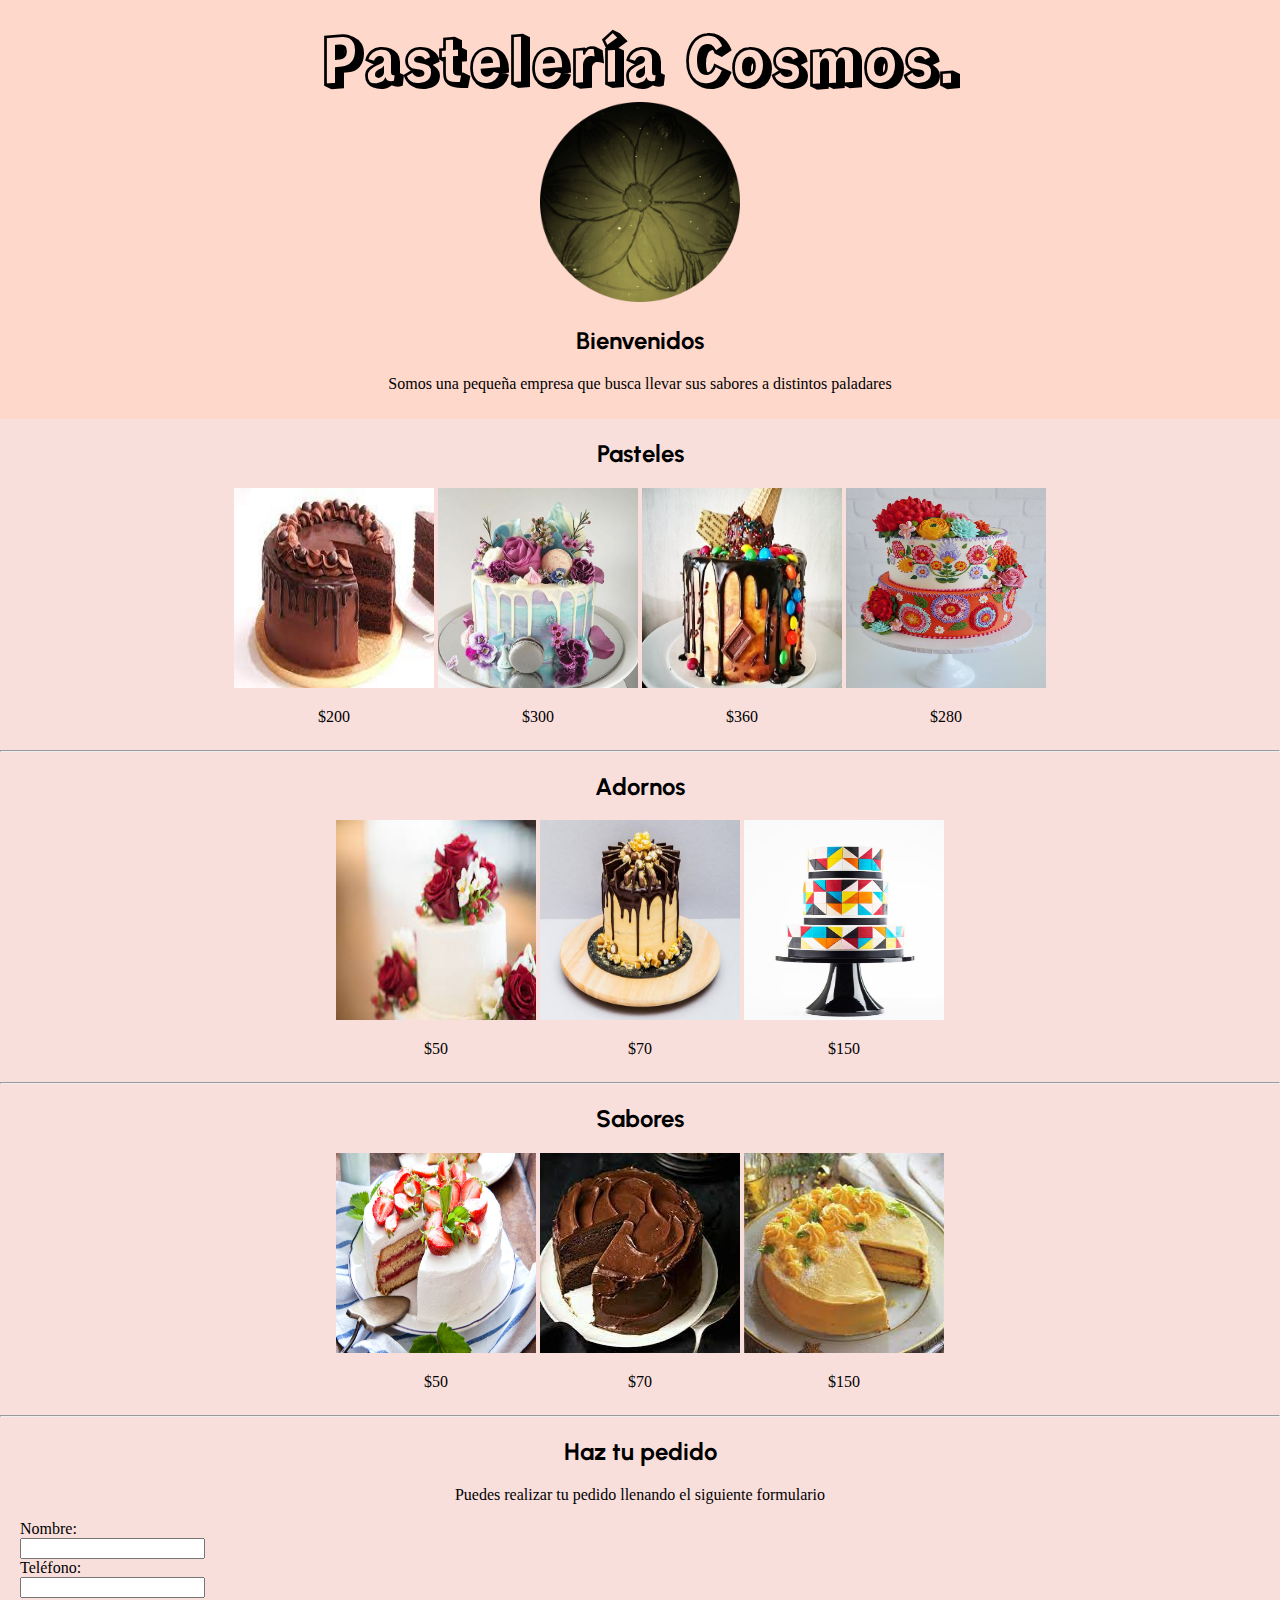
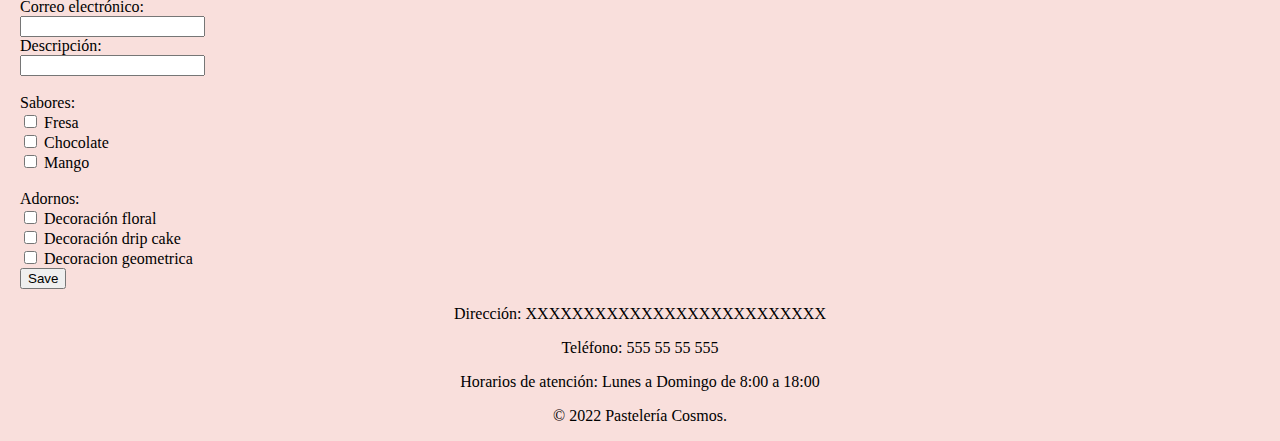
<file: index.html>
<!DOCTYPE html>
<html lang="en" dir="ltr">
  <head>
    <meta charset="utf-8">
    <title>Pastelería Cosmos</title>
    <link rel="stylesheet" href="css/styles.css">
    <link rel="icon" href="favicon.ico">
    <link rel="preconnect" href="https://fonts.googleapis.com">
    <link rel="preconnect" href="https://fonts.gstatic.com" crossorigin>
    <link href="https://fonts.googleapis.com/css2?family=Rampart+One&family=Urbanist:wght@100&display=swap" rel="stylesheet">
  </head>
  <body>
    <div class="Bienvenida">
      <h1 id="Marca">Pastelería Cosmos.</h1>
      <img id="Logo" src="images/LogoPasteleria.png" alt="Logo">
      <h2>Bienvenidos</h2>
      <p>Somos una pequeña empresa que busca llevar sus sabores a distintos paladares</p>
    </div>
    <div  class="Producto">
      <div class="Pastel">
        <h2>Pasteles</h2>
        <div class="Pas">
          <img class="Pasteles" src="images/1.Pastel.jpg" alt="pastel-image">
          <p>$200</p>
        </div>
        <div class="Pas">
          <img class="Pasteles" src="images/2.Pastel.jpg" alt="pastel-image">
          <p>$300</p>
        </div>
        <div class="Pas">
          <img class="Pasteles" src="images/3.Pastel.jpg" alt="pastel-image">
          <p>$360</p>
        </div>
        <div class="Pas">
          <img class="Pasteles" src="images/4.Pastel.jpg" alt="pastel-image">
          <p>$280</p>
        </div>
      </div>
      <hr>
      <div class="Adornos">
        <h2>Adornos</h2>
        <div class="Pas">
          <img class="Pasteles" src="images/DecoracionFlora.jpg" alt="pastel-image">
          <p>$50</p>
        </div>
        <div class="Pas">
          <img class="Pasteles" src="images/DecoracionDripCake.jpg" alt="pastel-image">
          <p>$70</p>
        </div>
        <div class="Pas">
          <img class="Pasteles" src="images/DecoracionGeometrica.jpg" alt="pastel-image">
          <p>$150</p>
        </div>
      </div>
      <hr>
      <div class="Sabores">
        <h2>Sabores</h2>
        <div class="Pas">
          <img class="Pasteles" src="images/Fresa.jpg" alt="pastel-image">
          <p>$50</p>
        </div>
        <div class="Pas">
          <img class="Pasteles" src="images/Chocolate.jpg" alt="pastel-image">
          <p>$70</p>
        </div>
        <div class="Pas">
          <img class="Pasteles" src="images/Mango.jpg" alt="pastel-image">
          <p>$150</p>
        </div>
      </div>
      <hr>
      <div class="contact-me">
        <h2>Haz tu pedido</h2>
        <p>Puedes realizar tu pedido llenando el siguiente formulario</p>
        <form action = "" method = "post">
          <label for = "Nombre">Nombre: </label>
          <br>
          <input id = "Nombre" type ="text">
          <br>
          <label for = "Telefono">Teléfono: </label>
          <br>
          <input id = "Telefono" type = "tel" maxlength="10">
          <br>
          <label for = "Correo">Correo electrónico: </label>
          <br>
          <input id = "Correo" type = "email">
          <br>
          <label for = "Descripcion">Descripción: </label>
          <br>
          <input id = "Descripcion" type = "text">
          <br>
          <br>
          <label>Sabores: </label>
          <br>
          <input id = "sabor1" type = "checkbox">
          <label for="sabor1">Fresa</label>
          <br>
          <input id = "sabor2" type = "checkbox">
          <label for="sabor2">Chocolate</label>
          <br>
          <input id = "sabor3" type = "checkbox">
          <label for="sabor3">Mango</label>
          <br>
          <br>
          <label>Adornos: </label>
          <br>
          <input id = "adorno1" type = "checkbox">
          <label for="adorno2">Decoración floral</label>
          <br>
          <input id = "adorno2" type = "checkbox">
          <label for="adorno2">Decoración drip cake</label>
          <br>
          <input id = "adorno3" type = "checkbox">
          <label for="adorno3">Decoracion geometrica</label>
          <br>
          <input type="submit" value="Save">
          <br>
      </div>
    </div>
    <div class="Informacion">
      <p>Dirección: XXXXXXXXXXXXXXXXXXXXXXXXXX</p>
      <p>Teléfono: 555 55 55 555</p>
      <p>Horarios de atención: Lunes a Domingo de 8:00 a 18:00</p>
      <p>© 2022 Pastelería Cosmos.</p>
    </div>
  </body>
</html>
</file>
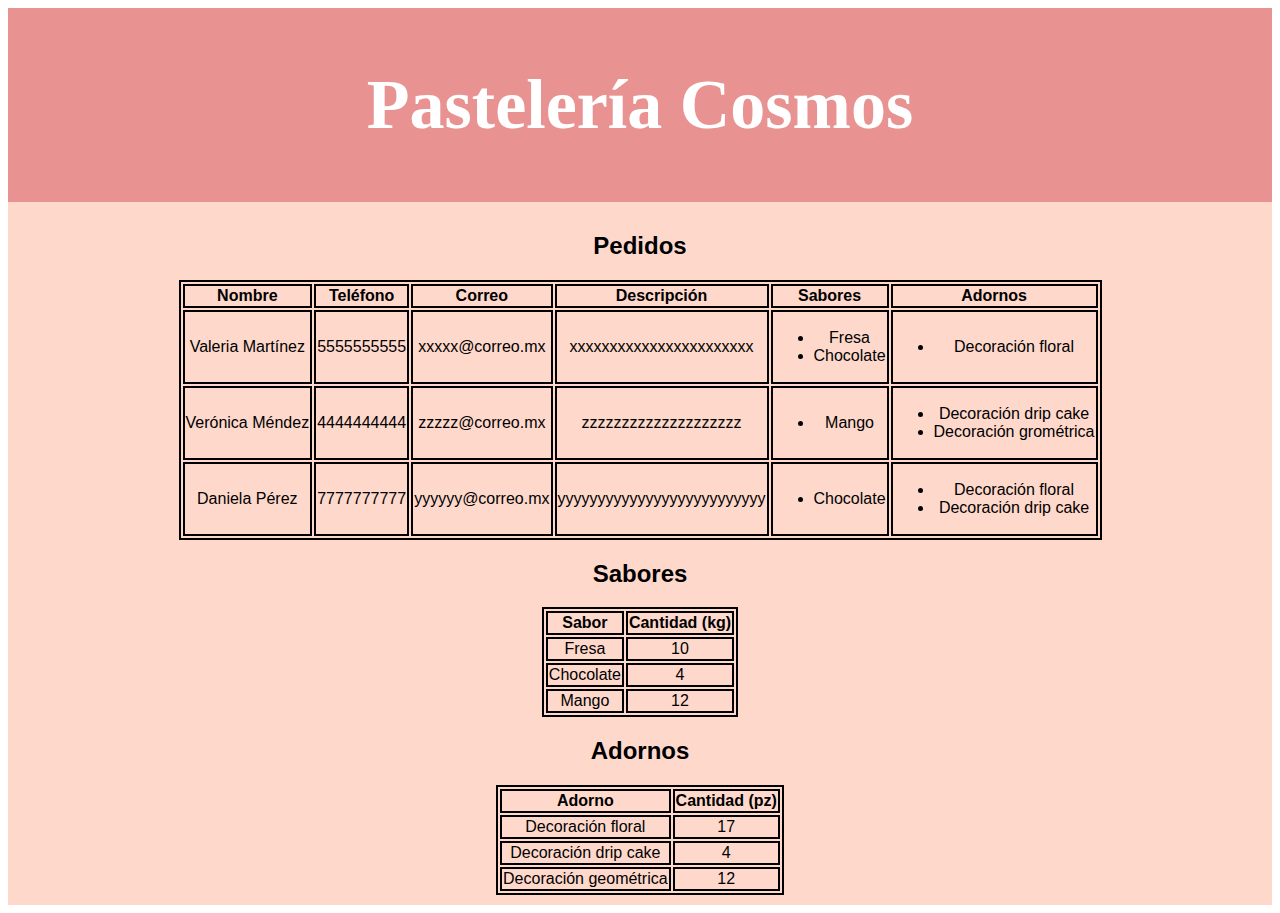
<file: pastelero.html>
<!DOCTYPE html>
<html lang="en">
<head>
    <meta charset="UTF-8">
    <meta http-equiv="X-UA-Compatible" content="IE=edge">
    <meta name="viewport" content="width=device-width, initial-scale=1.0">
    <title>Patelería Cosmos Pastelero</title>
    <link rel="icon" href="favicon.ico">
    <style>
        * {
            box-sizing: border-box;
        }

        body {
            font-family: Arial, Helvetica, sans-serif;
        }

        header {
          background-color: #E89292;
          padding: 10px;
          text-align: center;
          font-size: 35px;
          font-family: 'Comic', cursive;
          color: white;
        }

        section {
          background-color: #FFD8CC;
          padding: 10px;
          text-align: center;
        }

        table, th, td {
          border: 2px solid black;
          margin: 0 auto;
        }

        /* Responsive layout */
        @media (max-width: 600px) {

            body {
                width: 100%;
                height: auto;
            }
        }
    </style>
</head>

<body>

    <header>
        <h1>Pastelería Cosmos</h1>
    </header>

    <section>
        <h2>Pedidos</h2>
        <table>
          <tr>
            <th>Nombre</th>
            <th>Teléfono</th>
            <th>Correo</th>
            <th>Descripción</th>
            <th>Sabores</th>
            <th>Adornos</th>
          </tr>
          <tr>
            <td>Valeria Martínez</td>
            <td>5555555555</td>
            <td>xxxxx@correo.mx</td>
            <td>xxxxxxxxxxxxxxxxxxxxxxx</td>
            <td>
              <ul>
                <li>Fresa</li>
                <li>Chocolate</li>
              </ul>
            </td>
            <td>
              <ul>
                <li>Decoración floral</li>
              </ul>
            </td>
          </tr>
          <tr>
            <td>Verónica Méndez</td>
            <td>4444444444</td>
            <td>zzzzz@correo.mx</td>
            <td>zzzzzzzzzzzzzzzzzzzz</td>
            <td>
              <ul>
                <li>Mango</li>
              </ul>
            </td>
            <td>
              <ul>
                <li>Decoración drip cake</li>
                <li>Decoración grométrica</li>
              </ul>
            </td>
          </tr>
          <tr>
            <td>Daniela Pérez</td>
            <td>7777777777</td>
            <td>yyyyyy@correo.mx</td>
            <td>yyyyyyyyyyyyyyyyyyyyyyyyyy</td>
            <td>
              <ul>
                <li>Chocolate</li>
              </ul>
            </td>
            <td>
              <ul>
                <li>Decoración floral</li>
                <li>Decoración drip cake</li>
              </ul>
            </td>
          </tr>
        </table>
        <h2>Sabores</h2>
        <table>
          <tr>
            <th>Sabor</th>
            <th>Cantidad (kg)</th>
          </tr>
          <tr>
              <td>Fresa</td>
              <td>10</td>
          </tr>
          <tr>
              <td>Chocolate</td>
              <td>4</td>
          </tr>
          <tr>
              <td>Mango</td>
              <td>12</td>
          </tr>
        </table>
        <h2>Adornos</h2>
        <table>
          <tr>
            <th>Adorno</th>
            <th>Cantidad (pz)</th>
          </tr>
          <tr>
              <td>Decoración floral</td>
              <td>17</td>
          </tr>
          <tr>
              <td>Decoración drip cake</td>
              <td>4</td>
          </tr>
          <tr>
              <td>Decoración geométrica</td>
              <td>12</td>
          </tr>
        </table>
    </section>

</body>

</html>
</file>
<file: css/styles.css>
body {
  background-color: #F9DFDC;
  margin: 0px;
  text-align: center;
  text-align:
}

h1{
  font-family: 'Rampart One', cursive;
  font-size: 4em;
}

h2{
  font-family: 'Urbanist', sans-serif;
}

h3{
  font-family: 'Urbanist', sans-serif;
}

form {
  text-align: left;
  padding-left: 20px;
}

.Bienvenida {
  background-color: #FFD8CC;
  width: 100%;
  position: relative;
  padding-top: 10px;
  padding-bottom: 10px;
}

.Producto {

}

.Informacion {
  background-color: #
}

.Pas {
  display: inline-block;
}

.Pasteles{
  height: 200px;
  width: 200px;
}

#Marca {
  margin-block-start: 0px;
  margin-block-end: 0px;
}

#Logo {
  height: 200px;
  width: 200px;
}
</file>
